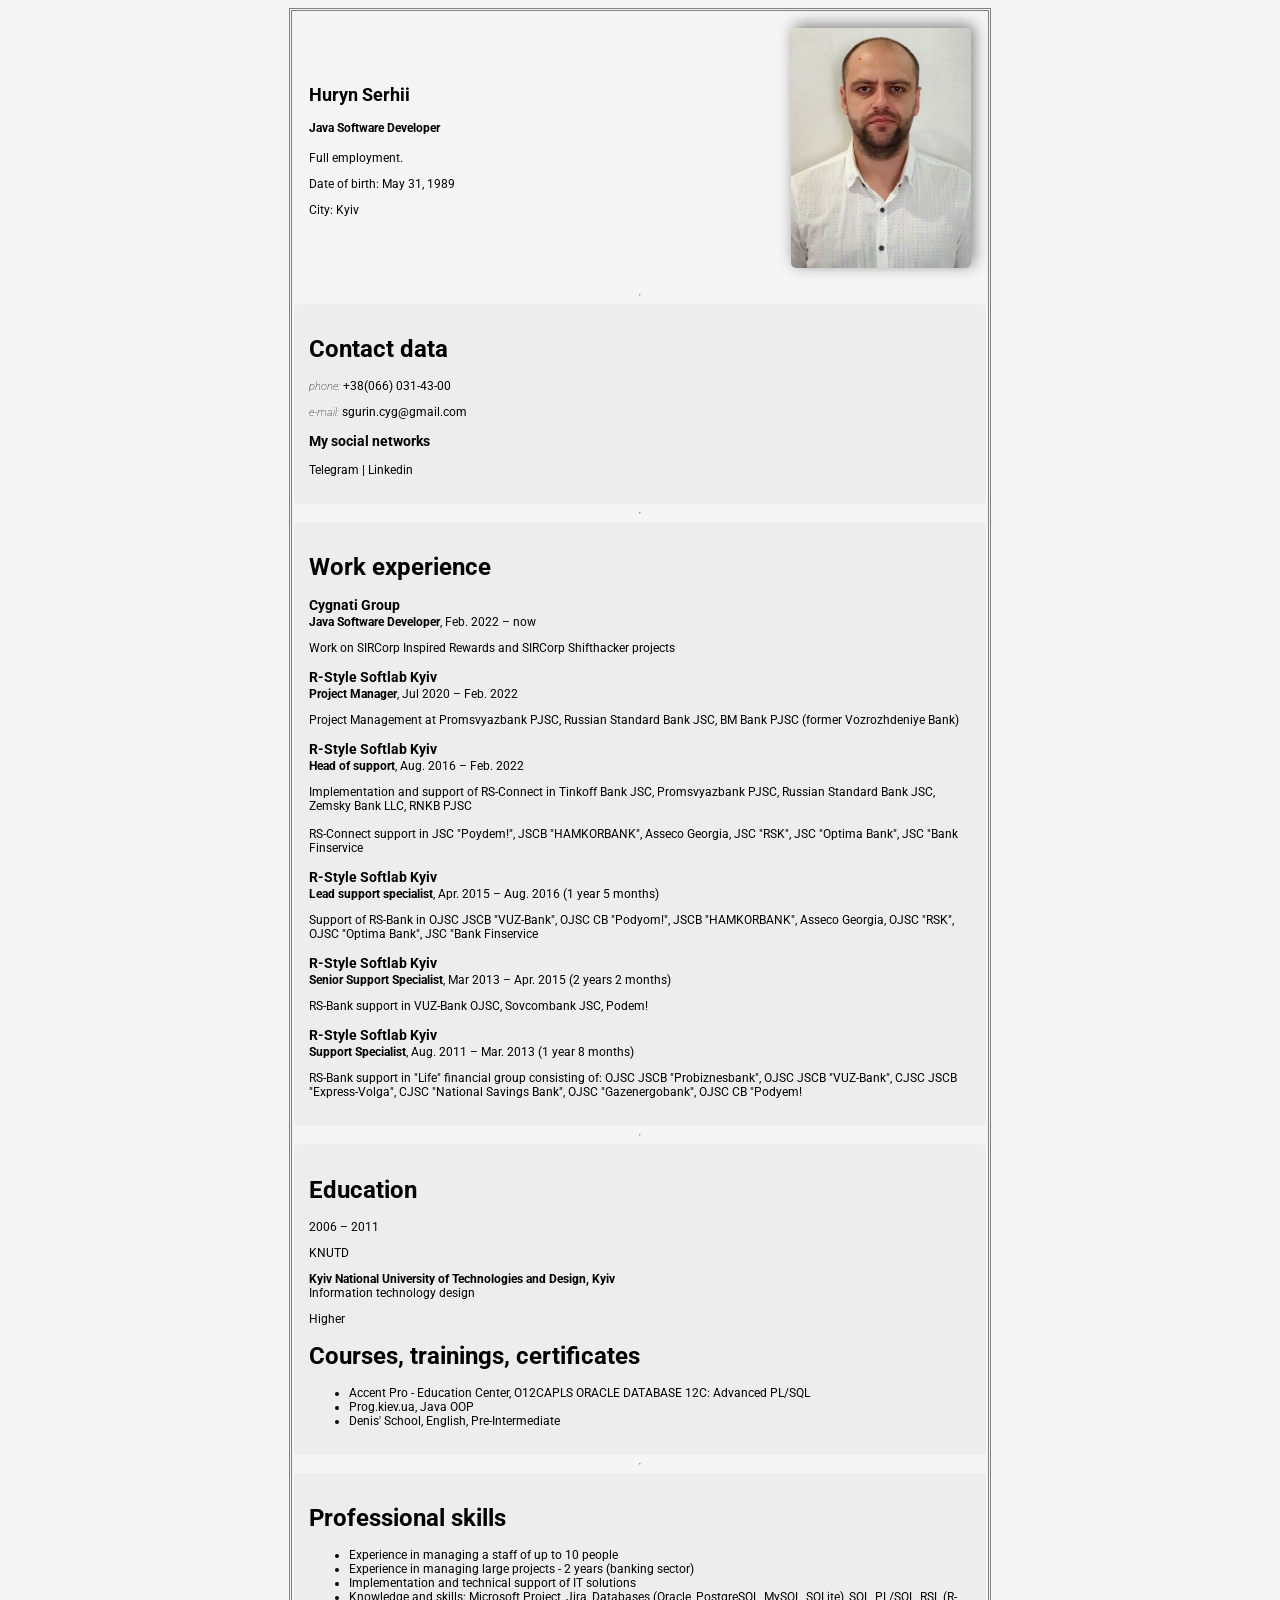
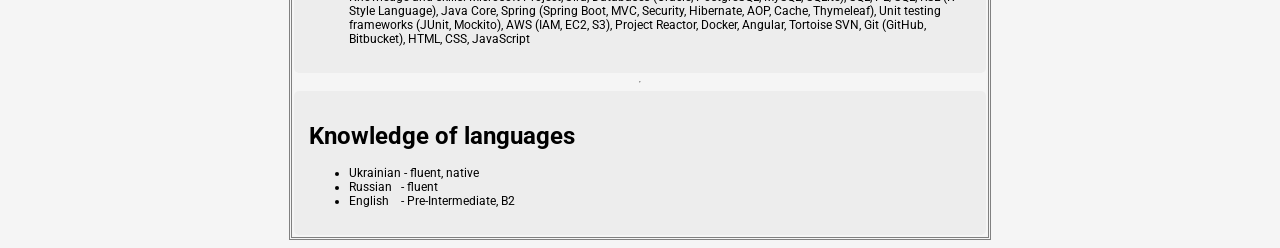
<file: index.html>
<!DOCTYPE html>
<html lang="en">

<head>
   <meta charset="UTF-8" />
   <title>Huryn Serhii</title>
   <link rel="stylesheet" href="styles.css" />
   <script src="scripts.js"></script>
</head>

<body>
   <div class="block__row">
      <div class="block__column about__row">
         <div class="about__column">
            <h2>Huryn Serhii</h2>
            <h4>Java Software Developer</h4>
            <p><span>Full employment.</span></p>
            <p><span>Date of birth:</span> May 31, 1989</p>
            <p><span>City:</span> Kyiv</p>
         </div>

         <div class="about__column">
            <img src="assets/img/PersonPhoto2.jpg" alt="" class="avatar" />
         </div>
      </div>
      <hr />
      <div class="block__column contact__row">
         <h1>Contact data</h1>
         <p><span id="phone">phone:</span> +38(066) 031-43-00</p>
         <p><span>e-mail:</span> sgurin.cyg@gmail.com</p>
         <p>
         <h3>My social networks</h3>

         <a href="https://t.me/+BZVgLtXO_UBkNDgy" target="_blank" rel="noopener noreferrer">Telegram</a>
         |
         <a href="https://www.linkedin.com/in/sergey-gurin-02314b121/?lipi=urn%3Ali%3Apage%3Ad_flagship3_feed%3BUAZD9rH%2BQnCYj8iCKfiD8w%3D%3D"
            target="_blank" rel="noopener noreferrer">Linkedin</a>
         </p>
      </div>
      <hr />
      <div class="block__column experience__row">
         <h1>Work experience</h1>

         <div class="experience__column">
            <p>
            <h3>Cygnati Group</h3>
            <span>Java Software Developer</span>, Feb. 2022 – now
            <p>
               Work on SIRCorp Inspired Rewards and SIRCorp Shifthacker projects
            </p>
            </p>
         </div>

         <div class="experience__column">
            <p>
            <h3>R-Style Softlab Kyiv</h3>
            <span>Project Manager</span>, Jul 2020 – Feb. 2022
            <p>
               Project Management at Promsvyazbank PJSC, Russian Standard Bank JSC, BM Bank PJSC (former Vozrozhdeniye Bank)
            </p>
            </p>
         </div>

         <div class="experience__column">
            <p>
            <h3>R-Style Softlab Kyiv</h3>
            <span>Head of support</span>, Aug. 2016 – Feb. 2022
            <p>
               Implementation and support of RS-Connect in Tinkoff Bank JSC, Promsvyazbank PJSC, Russian Standard Bank JSC, Zemsky Bank LLC, RNKB PJSC
               </br>
               </br>
               RS-Connect support in JSC "Poydem!", JSCB "HAMKORBANK", Asseco Georgia, JSC "RSK", JSC "Optima Bank", JSC "Bank Finservice
            </p>
            </p>
         </div>

         <div class="experience__column">
            <p>
            <h3>R-Style Softlab Kyiv</h3>
            <span>Lead support specialist</span>, Apr. 2015 – Aug. 2016 (1 year 5 months)
            <p>
               Support of RS-Bank in OJSC JSCB "VUZ-Bank", OJSC CB "Podyom!", JSCB "HAMKORBANK", Asseco Georgia, OJSC "RSK", OJSC "Optima Bank", JSC "Bank Finservice
            </p>
            </p>
         </div>

         <div class="experience__column">
            <p>
            <h3>R-Style Softlab Kyiv</h3>
            <span>Senior Support Specialist</span>, Mar 2013 – Apr. 2015 (2 years 2 months)
            <p>
               RS-Bank support in VUZ-Bank OJSC, Sovcombank JSC, Podem!
            </p>
            </p>
         </div>

         <div class="experience__column">
            <p>
            <h3>R-Style Softlab Kyiv</h3>
            <span>Support Specialist</span>, Aug. 2011 – Mar. 2013 (1 year 8 months)
            <p>
               RS-Bank support in "Life" financial group consisting of: OJSC JSCB "Probiznesbank", OJSC JSCB "VUZ-Bank", CJSC JSCB "Express-Volga", CJSC "National Savings Bank", OJSC "Gazenergobank", OJSC CB "Podyem!
            </p>
            </p>
         </div>
      </div>
      <hr />
      <div class="block__column education__row">
         <div class="education__column">
            <h1>Education</h1>
            <p>2006 – 2011</p>
            <p>KNUTD</p>
            <p>
               <span> Kyiv National University of Technologies and Design, Kyiv
               </span>
               <br>
               Information technology design
            </p>
            <p>Higher</p>
         </div>
         <div class="education__column">
            <h1>Courses, trainings, certificates</h1>
            <ul>
               <li>Accent Pro - Education Center, O12CAPLS ORACLE DATABASE 12C: Advanced PL/SQL</li>
               <li>Prog.kiev.ua, Java OOP</li>
               <li>Denis' School, English, Pre-Intermediate</li>
            </ul>
         </div>
      </div>
      <hr />
      <div class="block__column skills__row">
         <h1>Professional skills</h1>
         <ul>
            <li>Experience in managing a staff of up to 10 people</li>
            <li>Experience in managing large projects - 2 years (banking sector)</li>
            <li>Implementation and technical support of IT solutions</li>
            <li>Knowledge and skills: Microsoft Project, Jira, Databases (Oracle, PostgreSQL, MySQL, SQLite), SQL, PL/SQL, RSL (R-Style Language), Java Core, Spring (Spring Boot, MVC, Security, Hibernate, AOP, Cache, Thymeleaf), Unit testing frameworks (JUnit, Mockito), AWS (IAM, EC2, S3), Project Reactor, Docker, Angular, Tortoise SVN, Git (GitHub, Bitbucket), HTML, CSS, JavaScript</li>
         </ul>
      </div>
      <hr />
      <div class="block__column languages__row">
         <h1>Knowledge of languages</h1>
         <ul>
            <li>Ukrainian - fluent, native</li>
            <li><span id="r_l">Russian</span> - fluent</li>
            <li><span id="e_l">English</span> - Pre-Intermediate, B2</li>
         </ul>
      </div>
   </div>
   <!-- <div class="anim">
      <p>Catch me</p>
      <p>Awesome!</p>
   </div> -->
</body>

</html>
</file>
<file: styles.css>
@import url('https://fonts.googleapis.com/css2?family=Roboto&display=swap');

@media (max-width: 993px) {
  .block__row {
    width: 90%;
  }
}

@media (min-width: 993px) {
  .block__row {
    width: 55%;
  }
}

html {
  background-color: rgb(245, 245, 245);
}

a {
  color: black;
  text-decoration: none;
}

a:hover {
  text-decoration: underline;
}

.block__row {
  display: flex;
  flex-direction: column;
  margin: auto;
  font-size: 12px;
  font-family: Roboto, sans-serif;
  border: 3px double gray;
}

.block__column {
  padding: 15px;
  margin: 2px;
  border-radius: 5px;
}

.contact__row>p>span {
  font-size: 0.7rem;
  font-weight: lighter;
  font-style: italic;
}

.block__column:not(:first-child) {
  background-color: #ebebebab;
}

.about__row {
  display: flex;
  justify-content: space-between;
  align-items: center;
  flex-wrap: wrap;
  /* flex-basis: 50%;
  flex-grow: 1;
  flex-shrink: 0; */
  flex: 1 0 50%;
}

.avatar {
  width: 180px;
  border-radius: 5px;
  box-shadow: 3px -3px 15px gray;
}

.experience__column>h3 {
  margin-bottom: 2px;
}

.experience__column>span,
.education__column>p span {
  font-weight: bold;
}

.anim {
  position: absolute;
  top: 0;
  font-size: 10px;
  background-color: red;
  opacity: 0.85;
  height: 50px;
  width: 50px;
  border-radius: 50px;
  animation-name: animation;
  animation-duration: 15s;
  animation-timing-function: linear;
  animation-iteration-count: infinite;
  animation-direction: alternate;
  /*animation-delay: -1s;*/
  /*animation-fill-mode: forwards;*/
}

.anim:hover {
  animation-play-state: paused;
  background-color: green;
  color: white;
}

.anim p {
  padding: 5px;
}

.anim p:last-child {
  display: none;
}

.anim:hover p:first-child {
  display: none;
}

.anim:hover p:last-child {
  display: block;
}

@keyframes animation {
  0% {
    left: 0;
  }

  50% {
    border-radius: 0;
  }

  100% {
    left: 95%;
  }
}
</file>
